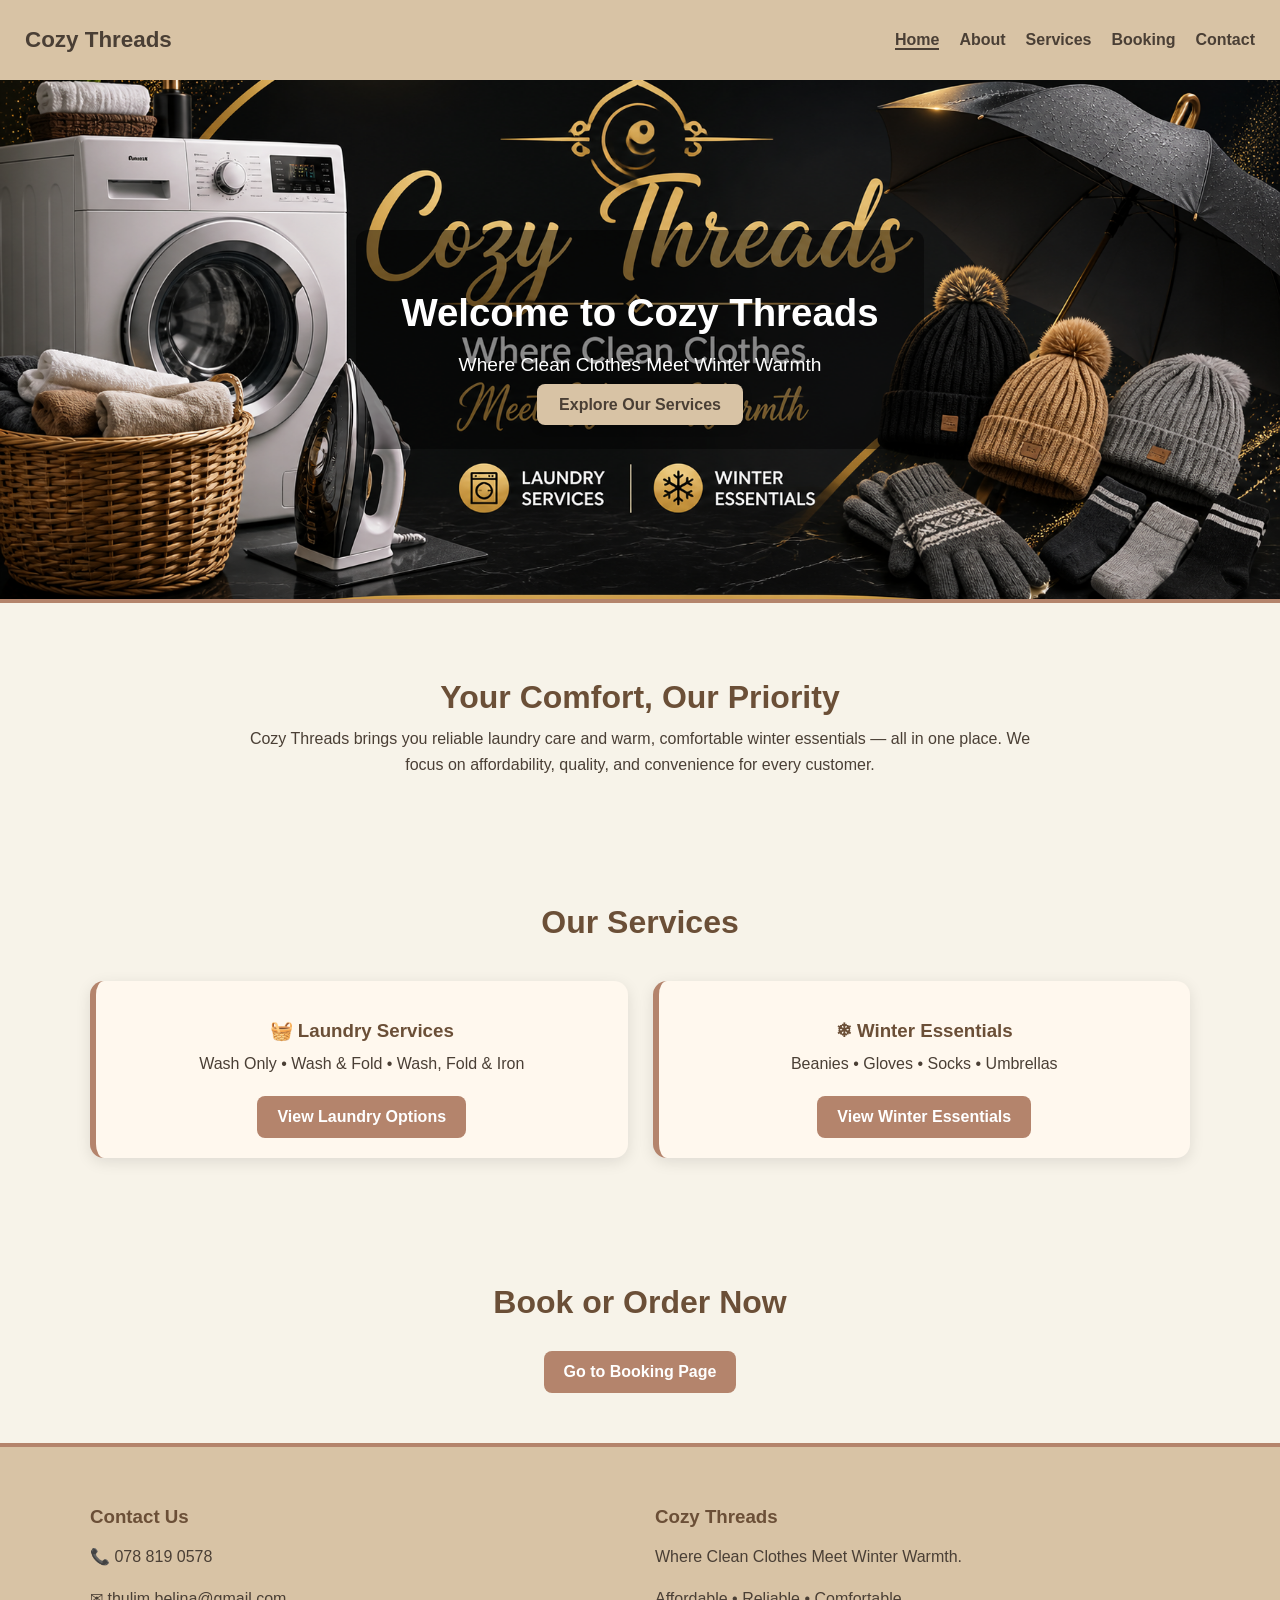
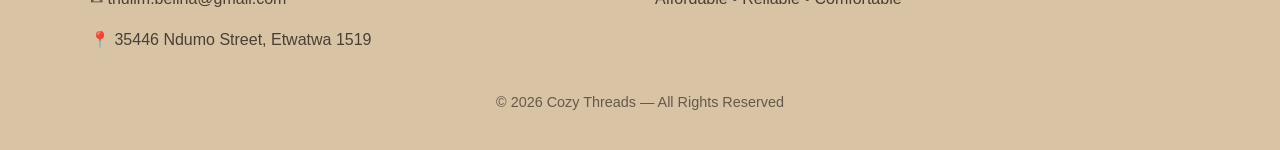
<file: index.html>
<!DOCTYPE html>
<html lang="en">
<head>
<meta charset="UTF-8">
<meta name="viewport" content="width=device-width, initial-scale=1.0">
<title>Cozy Threads – Home</title>

<style>

/* ================= BASE ================= */
body {
    margin: 0;
    font-family: Arial, sans-serif;
    background: #f7f3e9;
    color: #4a3f35;
}

/* ================= NAVBAR ================= */
.navbar {
    background: #d8c3a5;
    padding: 15px 25px;
    display: flex;
    justify-content: space-between;
    align-items: center;
}
.navbar .logo {
    font-size: 1.4rem;
    font-weight: bold;
}
.navbar .nav-links {
    list-style: none;
    display: flex;
    gap: 20px;
}
.navbar a {
    text-decoration: none;
    color: #4a3f35;
    font-weight: bold;
}
.navbar .active {
    border-bottom: 2px solid #4a3f35;
}

/* ================= HOME BANNER ================= */
.home-banner {
    background: url('banner.png');
    background-size: cover;
    background-position: center;
    padding: 150px 20px;
    text-align: center;
    color: white;
    border-bottom: 4px solid #b4846c;
}

.banner-content {
    background: rgba(0,0,0,0.45);
    display: inline-block;
    padding: 35px 45px;
    border-radius: 12px;
}

.home-banner h1 {
    font-size: 2.4rem;
    margin-bottom: 10px;
    font-weight: bold;
}

.home-banner p {
    font-size: 1.2rem;
    margin-bottom: 20px;
}

.banner-btn {
    background: #d8c3a5;
    padding: 12px 22px;
    color: #4a3f35;
    font-weight: bold;
    border-radius: 8px;
    text-decoration: none;
    box-shadow: 0 3px 8px rgba(0,0,0,0.3);
}
.banner-btn:hover {
    background: #b4846c;
    color: white;
}

/* ================= SECTIONS ================= */
.section {
    max-width: 1100px;
    margin: auto;
    padding: 50px 20px;
    text-align: center;
}

.section h2 {
    color: #6b4f37;
    font-size: 2rem;
    margin-bottom: 10px;
}

.section p {
    max-width: 800px;
    margin: auto;
    line-height: 1.6;
}

/* ================= SERVICE CARDS ================= */
.cards {
    display: grid;
    grid-template-columns: repeat(auto-fit, minmax(260px, 1fr));
    gap: 25px;
    margin-top: 40px;
}

.card {
    background: #fff8ee;
    padding: 20px;
    border-radius: 14px;
    border-left: 6px solid #b4846c;
    box-shadow: 0 4px 15px rgba(0,0,0,0.1);
}

.card h3 {
    margin-bottom: 10px;
    color: #6b4f37;
}

.card p {
    line-height: 1.5;
}

/* ================= BUTTONS ================= */
.btn {
    display: inline-block;
    margin-top: 20px;
    background: #b4846c;
    padding: 12px 20px;
    color: white;
    text-decoration: none;
    border-radius: 8px;
    font-weight: bold;
}
.btn:hover {
    background: #8e644a;
}

/* ================= FOOTER ================= */
.footer {
    background: #d8c3a5;
    padding: 40px 20px;
    color: #4a3f35;
    border-top: 4px solid #b4846c;
}

.footer-container {
    max-width: 1100px;
    margin: auto;
    display: grid;
    grid-template-columns: repeat(auto-fit, minmax(260px, 1fr));
    gap: 30px;
}

.footer h3 {
    margin-bottom: 10px;
    color: #6b4f37;
}

.footer p, .footer a {
    line-height: 1.6;
    text-decoration: none;
    color: #4a3f35;
}

.footer-bottom {
    text-align: center;
    margin-top: 25px;
    font-size: 0.9rem;
    opacity: 0.8;
}

</style>
</head>

<body>

<!-- ================= NAVBAR ================= -->
<nav class="navbar">
    <div class="logo">Cozy Threads</div>
    <ul class="nav-links">
        <li><a class="active" href="index.html">Home</a></li>
        <li><a href="about.html">About</a></li>
        <li><a href="services.html">Services</a></li>
        <li><a href="booking.html">Booking</a></li>
        <li><a href="contact.html">Contact</a></li>
    </ul>
</nav>

<!-- ================= BANNER ================= -->
<header class="home-banner">
    <div class="banner-content">
        <h1>Welcome to Cozy Threads</h1>
        <p>Where Clean Clothes Meet Winter Warmth</p>
        <a href="services.html" class="banner-btn">Explore Our Services</a>
    </div>
</header>

<!-- ================= WELCOME SECTION ================= -->
<section class="section">
    <h2>Your Comfort, Our Priority</h2>
    <p>
        Cozy Threads brings you reliable laundry care and warm, comfortable winter essentials — all in one place.
        We focus on affordability, quality, and convenience for every customer.
    </p>
</section>

<!-- ================= SERVICES PREVIEW ================= -->
<section class="section">
    <h2>Our Services</h2>

    <div class="cards">
        <div class="card">
            <h3>🧺 Laundry Services</h3>
            <p>Wash Only • Wash & Fold • Wash, Fold & Iron</p>
            <a href="services.html" class="btn">View Laundry Options</a>
        </div>

        <div class="card">
            <h3>❄ Winter Essentials</h3>
            <p>Beanies • Gloves • Socks • Umbrellas</p>
            <a href="services.html" class="btn">View Winter Essentials</a>
        </div>
    </div>
</section>

<!-- ================= QUICK BOOKING ================= -->
<section class="section">
    <h2>Book or Order Now</h2>
    <a href="booking.html" class="btn">Go to Booking Page</a>
</section>

<!-- ================= FOOTER ================= -->
<footer class="footer">
    <div class="footer-container">

        <div>
            <h3>Contact Us</h3>
            <p>📞 078 819 0578</p>
            <p>✉ thulim.belina@gmail.com</p>
            <p>📍 35446 Ndumo Street, Etwatwa 1519</p>
        </div>

        <div>
            <h3>Cozy Threads</h3>
            <p>Where Clean Clothes Meet Winter Warmth.</p>
            <p>Affordable • Reliable • Comfortable</p>
        </div>

    </div>

    <div class="footer-bottom">
        © 2026 Cozy Threads — All Rights Reserved
    </div>
</footer>

</body>
</html>
</file>
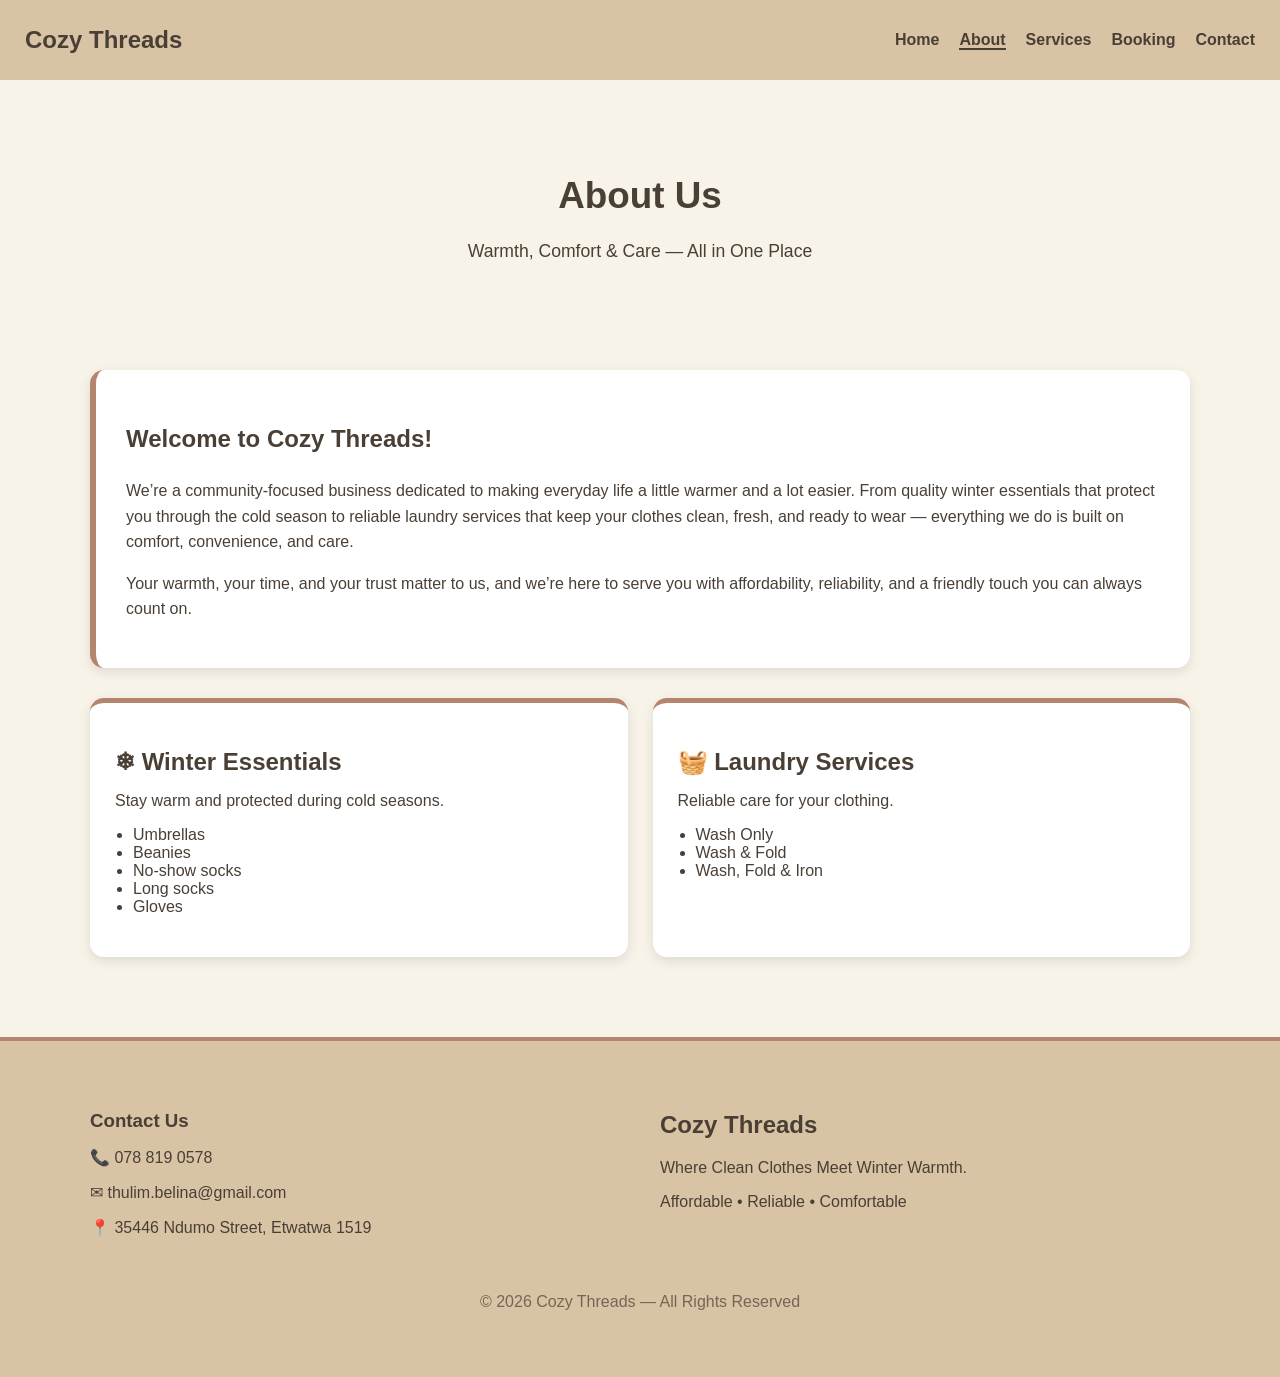
<file: about.html>
<!DOCTYPE html>
<html lang="en">
<head>
<meta charset="UTF-8">
<meta name="viewport" content="width=device-width, initial-scale=1.0">
<title>About Us – Cozy Threads</title>

<style>
body {
    margin: 0;
    font-family: Arial, sans-serif;
    background: #f7f3e9;
    color: #4a3f35;
}

/* NAVBAR */
.navbar {
    background: #d8c3a5;
    padding: 15px 25px;
    display: flex;
    justify-content: space-between;
    align-items: center;
}

.navbar .logo {
    font-size: 1.5rem;
    font-weight: bold;
}

.navbar .nav-links {
    list-style: none;
    display: flex;
    gap: 20px;
}

.navbar .nav-links a {
    text-decoration: none;
    color: #4a3f35;
    font-weight: bold;
}

.navbar .active {
    border-bottom: 2px solid #4a3f35;
}

/* HEADER */
.page-header {
    text-align: center;
    padding: 70px 20px;
}

.page-header h1 {
    font-size: 2.3rem;
}

.page-header p {
    font-size: 1.1rem;
}

/* MAIN */
.about-container {
    max-width: 1100px;
    margin: auto;
    padding: 20px;
}

/* WELCOME CARD */
.welcome-card {
    background: #fff;
    padding: 30px;
    border-radius: 14px;
    box-shadow: 0 4px 12px rgba(0,0,0,0.1);
    border-left: 6px solid #b4846c;
    margin-bottom: 30px;
    line-height: 1.6;
}

/* CARD GRID */
.cards {
    display: grid;
    grid-template-columns: repeat(auto-fit, minmax(280px, 1fr));
    gap: 25px;
}

.card {
    background: #fff;
    padding: 25px;
    border-radius: 14px;
    box-shadow: 0 4px 12px rgba(0,0,0,0.1);
    border-top: 5px solid #b4846c;
}

.card h2 {
    margin-bottom: 10px;
}

.card ul {
    padding-left: 18px;
}

/* FOOTER */
.footer {
    background: #d8c3a5;
    padding: 50px 20px;
    margin-top: 60px;
    border-top: 4px solid #b4846c;
}

.footer-columns {
    max-width: 1100px;
    margin: auto;
    display: grid;
    grid-template-columns: repeat(2, 1fr);
    gap: 40px;
}

.footer-col h3 {
    margin-bottom: 10px;
}

.footer .copyright {
    text-align: center;
    margin-top: 40px;
    opacity: 0.7;
}

@media (max-width: 700px) {
    .footer-columns {
        grid-template-columns: 1fr;
        text-align: center;
    }
}
</style>
</head>

<body>

<!-- NAV -->
<nav class="navbar">
    <div class="logo">Cozy Threads</div>
    <ul class="nav-links">
        <li><a href="index.html">Home</a></li>
        <li><a class="active" href="about.html">About</a></li>
        <li><a href="services.html">Services</a></li>
        <li><a href="booking.html">Booking</a></li>
        <li><a href="contact.html">Contact</a></li>
    </ul>
</nav>

<!-- HEADER -->
<header class="page-header">
    <h1>About Us</h1>
    <p>Warmth, Comfort & Care — All in One Place</p>
</header>

<!-- MAIN CONTENT -->
<section class="about-container">

    <!-- ✅ NEW WELCOME NOTE ADDED HERE -->
    <div class="welcome-card">
        <h2>Welcome to Cozy Threads!</h2>
        <p>
            We’re a community-focused business dedicated to making everyday life a little warmer and a lot easier.
            From quality winter essentials that protect you through the cold season to reliable laundry services
            that keep your clothes clean, fresh, and ready to wear — everything we do is built on comfort,
            convenience, and care.
        </p>
        <p>
            Your warmth, your time, and your trust matter to us, and we’re here to serve you with affordability,
            reliability, and a friendly touch you can always count on.
        </p>
    </div>

    <!-- CARDS -->
    <div class="cards">

        <div class="card">
            <h2>❄ Winter Essentials</h2>
            <p>Stay warm and protected during cold seasons.</p>
            <ul>
                <li>Umbrellas</li>
                <li>Beanies</li>
                <li>No-show socks</li>
                <li>Long socks</li>
                <li>Gloves</li>
            </ul>
        </div>

        <div class="card">
            <h2>🧺 Laundry Services</h2>
            <p>Reliable care for your clothing.</p>
            <ul>
                <li>Wash Only</li>
                <li>Wash & Fold</li>
                <li>Wash, Fold & Iron</li>
            </ul>
        </div>

    </div>

</section>

<!-- FOOTER -->
<footer class="footer">

    <div class="footer-columns">

        <div class="footer-col">
            <h3>Contact Us</h3>
            <p>📞 078 819 0578</p>
            <p>✉ thulim.belina@gmail.com</p>
            <p>📍 35446 Ndumo Street, Etwatwa 1519</p>
        </div>

        <div class="footer-col">
            <h2>Cozy Threads</h2>
            <p>Where Clean Clothes Meet Winter Warmth.</p>
            <p>Affordable • Reliable • Comfortable</p>
        </div>

    </div>

    <p class="copyright">© 2026 Cozy Threads — All Rights Reserved</p>

</footer>

</body>
</html>
</file>
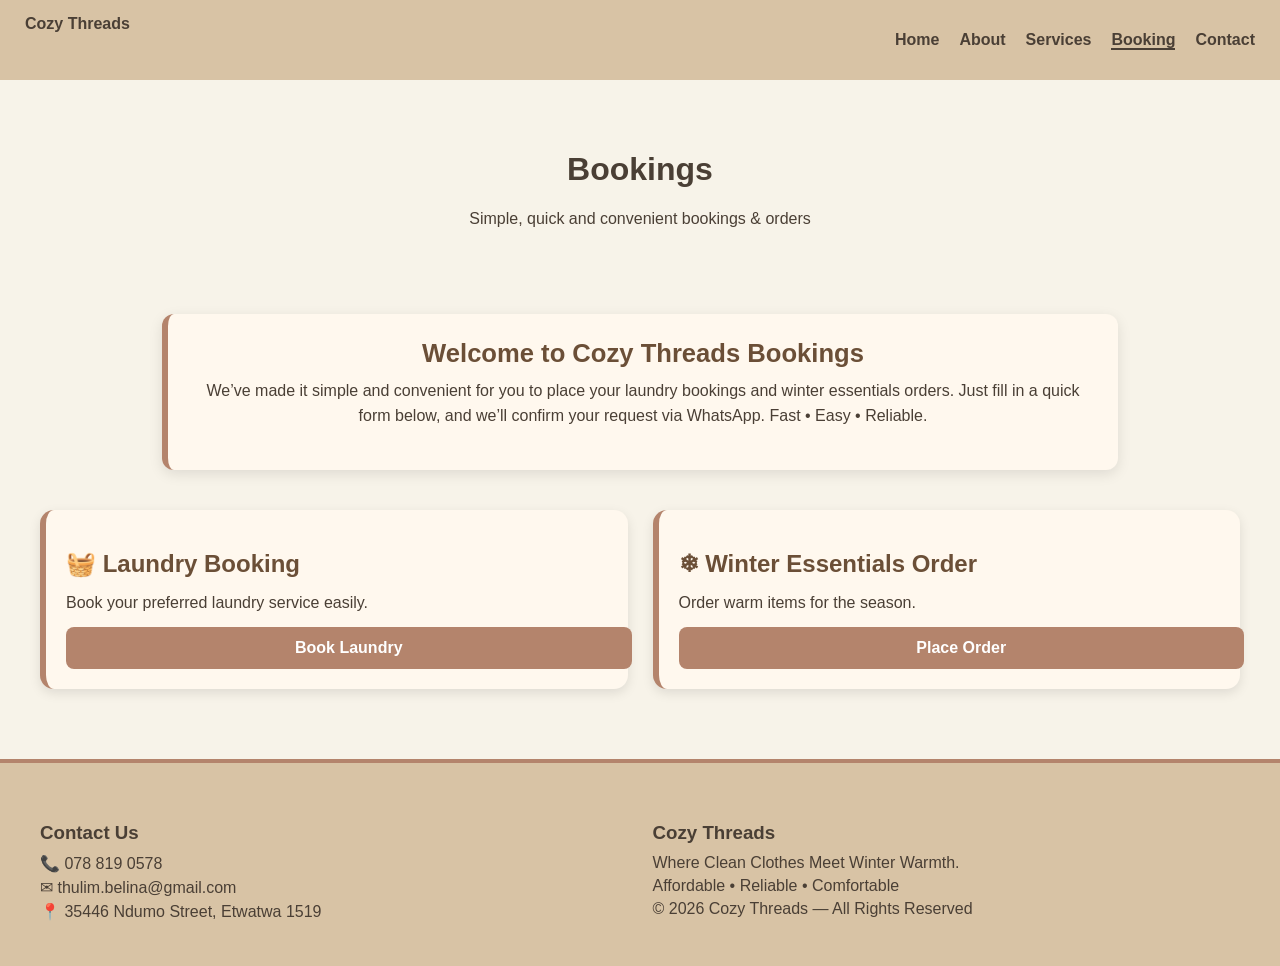
<file: booking.html>
<!DOCTYPE html>
<html lang="en">
<head>
<meta charset="UTF-8">
<meta name="viewport" content="width=device-width, initial-scale=1.0">
<title>Booking – Cozy Threads</title>

<style>
/* ================= GENERAL THEME ================= */
body {
    margin: 0;
    font-family: Arial, sans-serif;
    background: #f7f3e9;
    color: #4a3f35;
}

.navbar {
    background: #d8c3a5;
    padding: 15px 25px;
    display: flex;
    justify-content: space-between;
}
.navbar .logo { font-weight: bold; }
.navbar a { color: #4a3f35; text-decoration: none; font-weight: bold; }
.navbar .nav-links { display: flex; list-style: none; gap: 20px; }
.navbar .active { border-bottom: 2px solid #4a3f35; }

.page-header {
    text-align: center;
    padding: 50px 20px;
}

/* ================= BOOKING NOTE ================= */
.booking-note {
    max-width: 900px;
    background: #fff8ee;
    margin: 20px auto;
    padding: 25px;
    border-left: 6px solid #b4846c;
    border-radius: 12px;
    text-align: center;
    box-shadow: 0 4px 14px rgba(0,0,0,0.1);
}
.booking-note h2 {
    margin: 0;
    font-size: 1.6rem;
    color: #6b4f37;
}
.booking-note p {
    margin-top: 10px;
    line-height: 1.6;
}

/* ================= LAYOUT ================= */
.booking-container {
    max-width: 1200px;
    margin: auto;
    padding: 20px;
    display: grid;
    grid-template-columns: repeat(auto-fit, minmax(320px, 1fr));
    gap: 25px;
}

.card-box {
    background: #fff8ee;
    padding: 20px;
    border-radius: 14px;
    border-left: 6px solid #b4846c;
    box-shadow: 0 4px 12px rgba(0,0,0,0.1);
}

.card-box h2 { margin-bottom: 8px; color: #6b4f37; }
.card-box p { margin-bottom: 15px; }

/* Buttons */
.btn-primary {
    display: block;
    width: 100%;
    background: #b4846c;
    color: white;
    text-align: center;
    padding: 12px;
    border-radius: 8px;
    text-decoration: none;
    font-weight: bold;
    margin-top: 10px;
}
.btn-primary:hover { background: #8a644d; }

/* ================= HIDDEN FORMS ================= */
.hidden-form {
    display: none;
    margin-top: 15px;
}

form label {
    font-weight: bold;
    display: block;
    margin-bottom: 4px;
}
form input, form select, form textarea {
    width: 100%;
    padding: 10px;
    margin-bottom: 12px;
    border-radius: 8px;
    border: 1px solid #bfaea0;
    background: #fff;
}

form button {
    background: #6b4f37;
    color: white;
    padding: 12px;
    width: 100%;
    border: none;
    border-radius: 8px;
    font-weight: bold;
}

form button:hover { background: #523b29; }

/* ================= FOOTER ================= */
.footer {
    background: #d8c3a5;
    padding: 40px 20px;
    margin-top: 50px;
    border-top: 4px solid #b4846c;
}

.footer-grid {
    max-width: 1200px;
    margin: auto;
    display: grid;
    grid-template-columns: repeat(auto-fit, minmax(260px, 1fr));
    gap: 25px;
}

.footer h3 { margin-bottom: 10px; color: #4a3f35; }
.footer p { margin: 5px 0; }
</style>

<script>
function toggleForm(id) {
    let form = document.getElementById(id);
    form.style.display = (form.style.display === "block") ? "none" : "block";
}
</script>

</head>
<body>

<!-- ================= NAVBAR ================= -->
<nav class="navbar">
    <div class="logo">Cozy Threads</div>
    <ul class="nav-links">
        <li><a href="index.html">Home</a></li>
        <li><a href="about.html">About</a></li>
        <li><a href="services.html">Services</a></li>
        <li><a class="active" href="booking.html">Booking</a></li>
        <li><a href="contact.html">Contact</a></li>
    </ul>
</nav>

<!-- ================= HEADER ================= -->
<header class="page-header">
    <h1>Bookings</h1>
    <p>Simple, quick and convenient bookings & orders</p>
</header>

<!-- ================= BOOKING NOTE (INSERTED) ================= -->
<section class="booking-note">
    <h2>Welcome to Cozy Threads Bookings</h2>
    <p>
        We’ve made it simple and convenient for you to place your laundry bookings 
        and winter essentials orders. Just fill in a quick form below, and we’ll 
        confirm your request via WhatsApp. Fast • Easy • Reliable.
    </p>
</section>

<!-- ================= BOOKING SECTION ================= -->
<section class="booking-container">

    <!-- ================= LAUNDRY ================= -->
    <div class="card-box">
        <h2>🧺 Laundry Booking</h2>
        <p>Book your preferred laundry service easily.</p>

        <a class="btn-primary" onclick="toggleForm('laundryForm')">Book Laundry</a>

        <form id="laundryForm" class="hidden-form">
            <label>Name</label>
            <input type="text" required>

            <label>Surname</label>
            <input type="text" required>

            <label>WhatsApp Number</label>
            <input type="text" required>

            <label>Category</label>
            <select required>
                <option>Wash Only</option>
                <option>Wash & Fold</option>
                <option>Wash, Fold & Iron</option>
            </select>

            <label>Basket Size</label>
            <select required>
                <option>Small Basket</option>
                <option>Medium Basket</option>
                <option>Large Basket</option>
            </select>

            <label>Special Note (Optional)</label>
            <textarea rows="3"></textarea>

            <button type="submit">Submit Laundry Booking</button>
        </form>
    </div>

    <!-- ================= WINTER ESSENTIALS ================= -->
    <div class="card-box">
        <h2>❄ Winter Essentials Order</h2>
        <p>Order warm items for the season.</p>

        <a class="btn-primary" onclick="toggleForm('winterForm')">Place Order</a>

        <form id="winterForm" class="hidden-form">
            <label>Name</label>
            <input type="text" required>

            <label>Surname</label>
            <input type="text" required>

            <label>WhatsApp Number</label>
            <input type="text" required>

            <label>Sock Type</label>
            <select multiple>
                <option>No-Show Socks</option>
                <option>Normal Socks</option>
                <option>Long Socks</option>
            </select>

            <label>Sock Colour</label>
            <select multiple>
                <option>White</option>
                <option>Blue</option>
                <option>Black</option>
                <option>Maroon</option>
                <option>Grey</option>
            </select>

            <label>Beanie Colour</label>
            <select multiple>
                <option>White</option>
                <option>Blue</option>
                <option>Black</option>
                <option>Maroon</option>
                <option>Grey</option>
            </select>

            <label>Glove Colour</label>
            <select multiple>
                <option>White</option>
                <option>Blue</option>
                <option>Black</option>
                <option>Maroon</option>
                <option>Grey</option>
            </select>

            <label>Quantity</label>
            <input type="number" min="1" required>

            <button type="submit">Submit Winter Order</button>
        </form>
    </div>

</section>

<!-- ================= FOOTER ================= -->
<footer class="footer">
    <div class="footer-grid">

        <div>
            <h3>Contact Us</h3>
            <p>📞 078 819 0578</p>
            <p>✉ thulim.belina@gmail.com</p>
            <p>📍 35446 Ndumo Street, Etwatwa 1519</p>
        </div>

        <div>
            <h3>Cozy Threads</h3>
            <p>Where Clean Clothes Meet Winter Warmth.</p>
            <p>Affordable • Reliable • Comfortable</p>
            <p>© 2026 Cozy Threads — All Rights Reserved</p>
        </div>

    </div>
</footer>

</body>
</html>
</file>
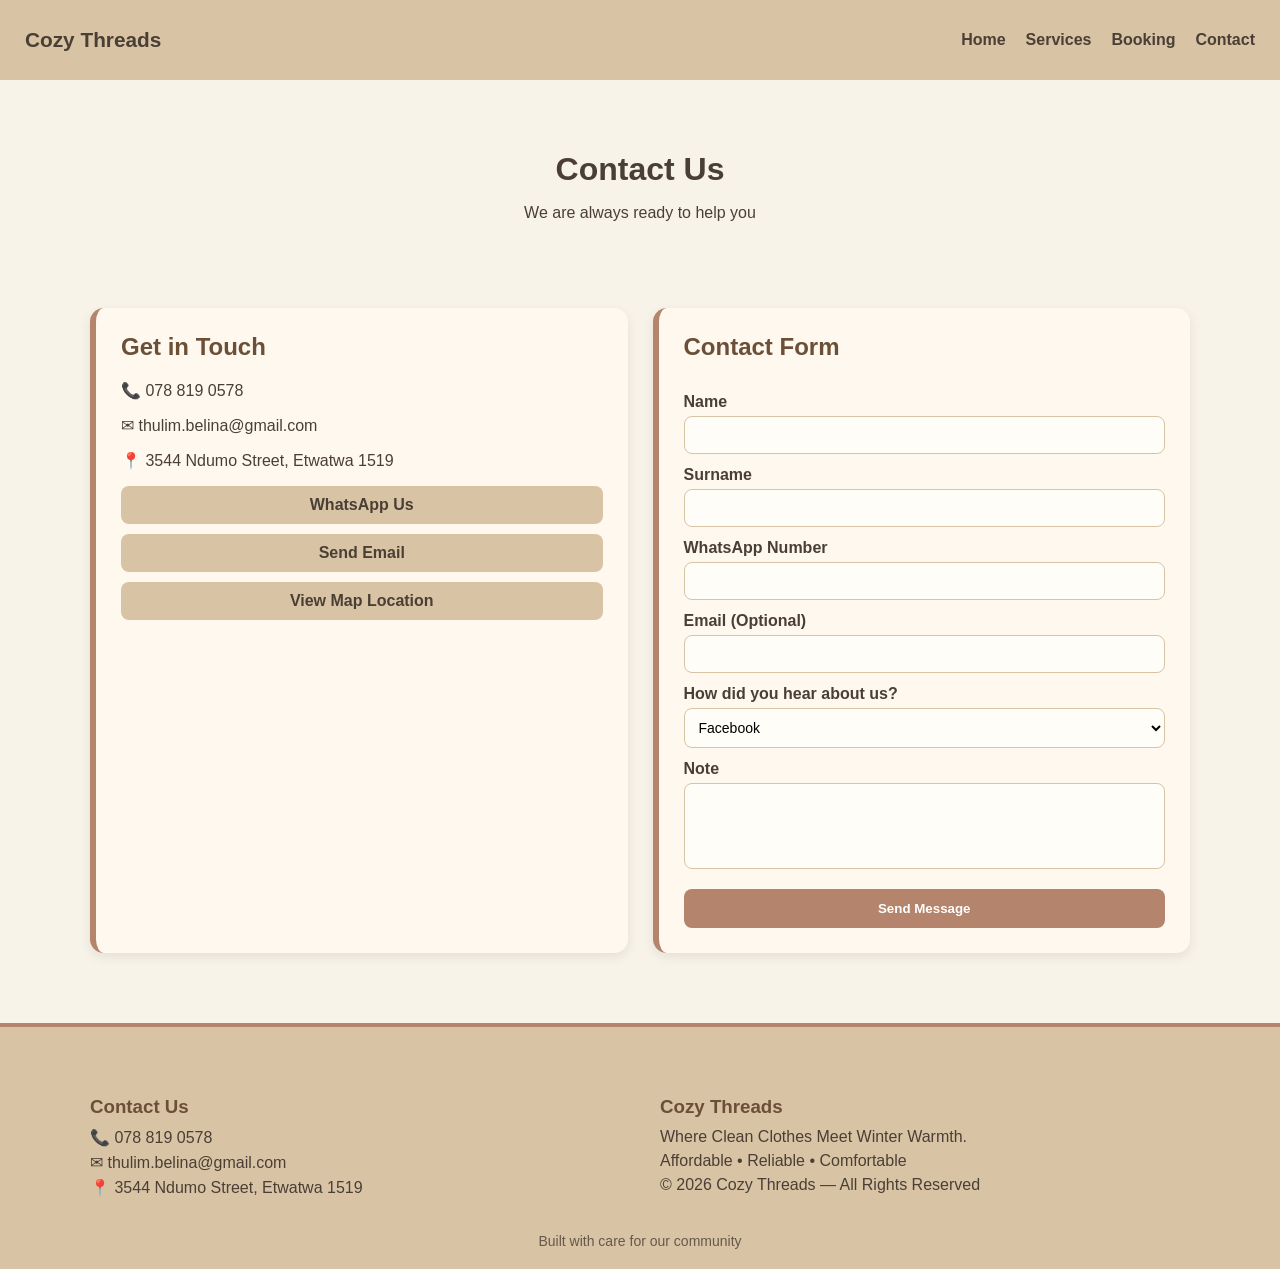
<file: contact.html>
<!DOCTYPE html>
<html lang="en">
<head>
<meta charset="UTF-8">
<meta name="viewport" content="width=device-width, initial-scale=1.0">
<title>Contact – Cozy Threads</title>

<style>

/* ================= BASE ================= */
body {
    margin: 0;
    font-family: Arial, sans-serif;
    background: #f7f3e9;
    color: #4a3f35;
}

/* ================= NAVBAR ================= */
.navbar {
    background: #d8c3a5;
    padding: 15px 25px;
    display: flex;
    justify-content: space-between;
    align-items: center;
}

.navbar .logo {
    font-size: 1.3rem;
    font-weight: bold;
}

.navbar .nav-links {
    list-style: none;
    display: flex;
    gap: 20px;
}

.navbar a {
    text-decoration: none;
    color: #4a3f35;
    font-weight: bold;
}

.navbar a:hover {
    text-decoration: underline;
}

/* ================= HEADER ================= */
.page-header {
    text-align: center;
    padding: 50px 20px;
}

.page-header h1 {
    margin-bottom: 5px;
}

/* ================= CONTACT LAYOUT ================= */
.contact-container {
    max-width: 1100px;
    margin: auto;
    padding: 20px;
    display: grid;
    grid-template-columns: repeat(auto-fit, minmax(300px, 1fr));
    gap: 25px;
}

/* ================= CARD ================= */
.card {
    background: #fff8ee;
    padding: 25px;
    border-radius: 14px;
    border-left: 6px solid #b4846c;
    box-shadow: 0 4px 12px rgba(0,0,0,0.08);
}

.card h2 {
    margin-top: 0;
    color: #6b4f37;
}

/* ================= BUTTONS ================= */
.btn {
    display: block;
    text-align: center;
    background: #d8c3a5;
    padding: 10px;
    margin-top: 10px;
    border-radius: 8px;
    text-decoration: none;
    color: #4a3f35;
    font-weight: bold;
    transition: 0.2s;
}

.btn:hover {
    background: #b4846c;
    color: white;
}

/* ================= FORM ================= */
form {
    display: flex;
    flex-direction: column;
}

label {
    margin-top: 12px;
    font-weight: bold;
}

input, select, textarea {
    margin-top: 5px;
    padding: 10px;
    border: 1px solid #d8c3a5;
    border-radius: 8px;
    background: #fffdf8;
    font-size: 14px;
}

textarea {
    resize: none;
}

button {
    margin-top: 20px;
    padding: 12px;
    background: #b4846c;
    color: white;
    border: none;
    border-radius: 8px;
    font-weight: bold;
    cursor: pointer;
}

button:hover {
    background: #9c6f56;
}

/* ================= FOOTER (2 COLUMN) ================= */
.footer {
    background: #d8c3a5;
    padding: 50px 20px 20px;
    margin-top: 50px;
    border-top: 4px solid #b4846c;
}

.footer-grid {
    max-width: 1100px;
    margin: auto;
    display: grid;
    grid-template-columns: repeat(2, 1fr);
    gap: 40px;
}

.footer h3 {
    margin-bottom: 10px;
    color: #6b4f37;
}

.footer p {
    margin: 6px 0;
}

.footer-bottom {
    text-align: center;
    margin-top: 30px;
    font-size: 14px;
    opacity: 0.8;
}

/* ================= MOBILE ================= */
@media (max-width: 700px) {
    .footer-grid {
        grid-template-columns: 1fr;
        text-align: center;
    }
}

</style>
</head>

<body>

<!-- ================= NAVBAR ================= -->
<nav class="navbar">
    <div class="logo">Cozy Threads</div>
    <ul class="nav-links">
        <li><a href="index.html">Home</a></li>
        <li><a href="services.html">Services</a></li>
        <li><a href="booking.html">Booking</a></li>
        <li><a href="contact.html">Contact</a></li>
    </ul>
</nav>

<!-- ================= HEADER ================= -->
<div class="page-header">
    <h1>Contact Us</h1>
    <p>We are always ready to help you</p>
</div>

<!-- ================= CONTACT SECTION ================= -->
<div class="contact-container">

    <!-- INFO CARD -->
    <div class="card">
        <h2>Get in Touch</h2>

        <p>📞 078 819 0578</p>
        <p>✉ thulim.belina@gmail.com</p>
        <p>📍 3544 Ndumo Street, Etwatwa 1519</p>

        <a class="btn" href="https://wa.me/27788190578" target="_blank">WhatsApp Us</a>
        <a class="btn" href="mailto:thulim.belina@gmail.com">Send Email</a>
        <a class="btn" href="https://www.google.com/maps?q=3544+Ndumo+Street,+Etwatwa+1519" target="_blank">
            View Map Location
        </a>
    </div>

    <!-- FORM CARD -->
    <div class="card">
        <h2>Contact Form</h2>

        <form action="https://formsubmit.co/thulim.belina@gmail.co" method="POST">

    <input type="hidden" name="_subject" value="New Contact Message - Cozy Threads">
    <input type="hidden" name="_captcha" value="false">
    <input type="hidden" name="_template" value="table">

    <label>Name</label>
    <input type="text" name="name" required>

    <label>Surname</label>
    <input type="text" name="surname" required>

    <label>WhatsApp Number</label>
    <input type="text" name="whatsapp" required>

    <label>Email (Optional)</label>
    <input type="email" name="email">

    <label>How did you hear about us?</label>
    <select name="source">
        <option>Facebook</option>
        <option>Instagram</option>
        <option>Friend</option>
        <option>Walk-in</option>
        <option>Other</option>
    </select>

    <label>Note</label>
    <textarea name="message" rows="4"></textarea>

    <button type="submit">Send Message</button>

</form>
    </div>

</div>

<!-- ================= FOOTER ================= -->
<footer class="footer">

    <div class="footer-grid">

        <div>
            <h3>Contact Us</h3>
            <p>📞 078 819 0578</p>
            <p>✉ thulim.belina@gmail.com</p>
            <p>📍 3544 Ndumo Street, Etwatwa 1519</p>
        </div>

        <div>
            <h3>Cozy Threads</h3>
            <p>Where Clean Clothes Meet Winter Warmth.</p>
            <p>Affordable • Reliable • Comfortable</p>
            <p>© 2026 Cozy Threads — All Rights Reserved</p>
        </div>

    </div>

    <div class="footer-bottom">
        Built with care for our community
    </div>

</footer>

</body>
</html>
</file>
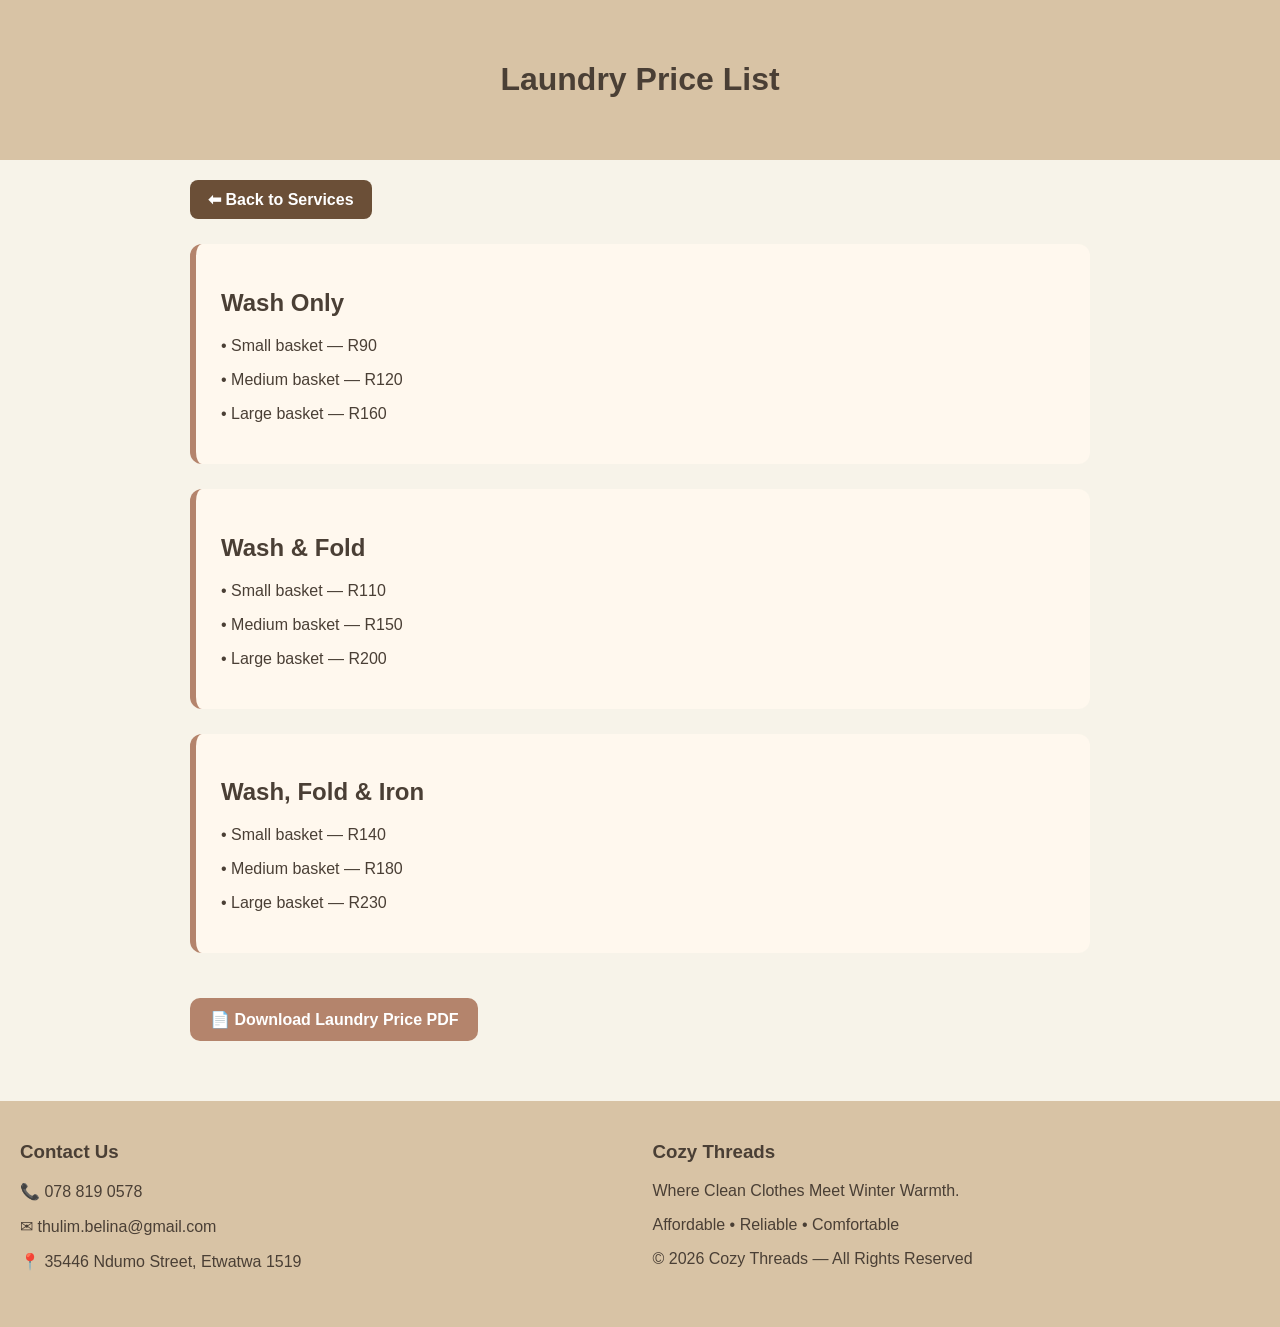
<file: laundry-prices.html>
<!DOCTYPE html>
<html lang="en">
<head>
<meta charset="UTF-8">
<meta name="viewport" content="width=device-width, initial-scale=1.0">
<title>Laundry Price List – Cozy Threads</title>

<style>
body {
    margin: 0;
    font-family: Arial, sans-serif;
    background: #f7f3e9;
    color: #4a3f35;
}

/* HEADER */
.page-header {
    text-align: center;
    padding: 40px 20px;
    background: #d8c3a5;
}

.container {
    max-width: 900px;
    margin: auto;
    padding: 20px;
}

.price-box {
    background: #fff8ee;
    padding: 25px;
    border-radius: 12px;
    margin-bottom: 25px;
    border-left: 6px solid #b4846c;
}

/* BUTTON */
.download-btn {
    display: inline-block;
    padding: 12px 20px;
    background: #b4846c;
    color: white;
    border-radius: 10px;
    margin-top: 20px;
    text-decoration: none;
    font-weight: bold;
}
.download-btn:hover {
    background: #6b4f37;
}
.back-btn {
    display: inline-block;
    padding: 10px 18px;
    background: #6b4f37;
    color: white;
    text-decoration: none;
    border-radius: 8px;
    font-weight: bold;
    margin-bottom: 25px;
}
.back-btn:hover {
    background: #4a3f35;
}
/* FOOTER */
.footer {
    background: #d8c3a5;
    padding: 40px 20px;
    margin-top: 40px;
}
.footer-grid {
    display: grid;
    grid-template-columns: repeat(auto-fit, minmax(250px,1fr));
    gap: 25px;
}
.footer h3 { margin-top: 0; }
</style>

</head>
<body>

<div class="page-header">
    <h1>Laundry Price List</h1>
</div>

<div class="container">

    <a href="services.html" class="back-btn">⬅ Back to Services</a>
    <div class="price-box">
        <h2>Wash Only</h2>
        <p>• Small basket — R90</p>
        <p>• Medium basket — R120</p>
        <p>• Large basket — R160</p>
    </div>

    <div class="price-box">
        <h2>Wash & Fold</h2>
        <p>• Small basket — R110</p>
        <p>• Medium basket — R150</p>
        <p>• Large basket — R200</p>
    </div>

    <div class="price-box">
        <h2>Wash, Fold & Iron</h2>
        <p>• Small basket — R140</p>
        <p>• Medium basket — R180</p>
        <p>• Large basket — R230</p>
    </div>

    <a href="laundry-prices.pdf" download class="download-btn">📄 Download Laundry Price PDF</a>

</div>

<footer class="footer">
    <div class="footer-grid">
        <div>
            <h3>Contact Us</h3>
            <p>📞 078 819 0578</p>
            <p>✉ thulim.belina@gmail.com</p>
            <p>📍 35446 Ndumo Street, Etwatwa 1519</p>
        </div>

        <div>
            <h3>Cozy Threads</h3>
            <p>Where Clean Clothes Meet Winter Warmth.</p>
            <p>Affordable • Reliable • Comfortable</p>
            <p>© 2026 Cozy Threads — All Rights Reserved</p>
        </div>
    </div>
</footer>

</body>
</html>
</file>
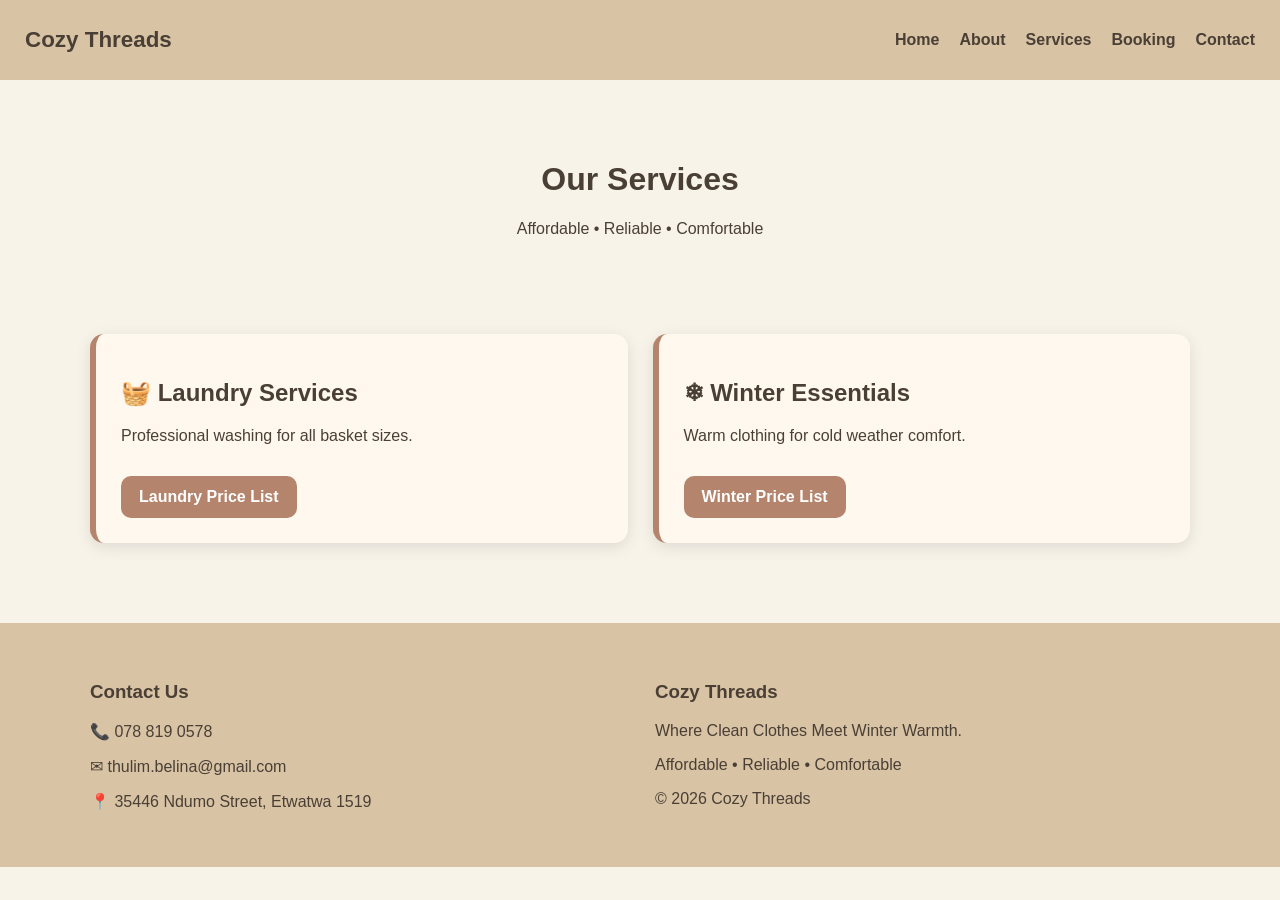
<file: services.html>
<!DOCTYPE html>
<html lang="en">
<head>
<meta charset="UTF-8">
<meta name="viewport" content="width=device-width, initial-scale=1.0">
<title>Services – Cozy Threads</title>

<style>
body {
    margin: 0;
    font-family: Arial, sans-serif;
    background: #f7f3e9;
    color: #4a3f35;
}

/* NAVBAR */
.navbar {
    background: #d8c3a5;
    padding: 15px 25px;
    display: flex;
    justify-content: space-between;
    align-items: center;
}

.navbar .logo {
    font-weight: bold;
    font-size: 1.4rem;
}

.nav-links {
    list-style: none;
    display: flex;
    gap: 20px;
}

.nav-links a {
    text-decoration: none;
    font-weight: bold;
    color: #4a3f35;
}

.nav-links a:hover {
    color: #6b4f37;
}

/* HEADER */
.page-header {
    text-align: center;
    padding: 60px 20px;
}

/* CARDS */
.cards {
    max-width: 1100px;
    margin: auto;
    display: grid;
    grid-template-columns: repeat(auto-fit, minmax(280px, 1fr));
    gap: 25px;
    padding: 20px;
}

.card {
    background: #fff8ee;
    padding: 25px;
    border-radius: 14px;
    border-left: 6px solid #b4846c;
    box-shadow: 0 4px 15px rgba(0,0,0,0.1);
}

/* BUTTON */
.btn {
    display: inline-block;
    margin-top: 15px;
    padding: 12px 18px;
    background: #b4846c;
    color: white;
    text-decoration: none;
    border-radius: 10px;
    font-weight: bold;
}

.btn:hover {
    background: #6b4f37;
}

/* FOOTER */
.footer {
    background: #d8c3a5;
    padding: 40px 20px;
    margin-top: 60px;
}

.footer-grid {
    max-width: 1100px;
    margin: auto;
    display: grid;
    grid-template-columns: repeat(2, 1fr);
    gap: 30px;
}
</style>
</head>

<body>

<nav class="navbar">
    <div class="logo">Cozy Threads</div>
    <ul class="nav-links">
        <li><a href="index.html">Home</a></li>
        <li><a href="about.html">About</a></li>
        <li><a class="active" href="services.html">Services</a></li>
        <li><a href="booking.html">Booking</a></li>
        <li><a href="contact.html">Contact</a></li>
    </ul>
</nav>

<header class="page-header">
    <h1>Our Services</h1>
    <p>Affordable • Reliable • Comfortable</p>
</header>

<section class="cards">

    <div class="card">
        <h2>🧺 Laundry Services</h2>
        <p>Professional washing for all basket sizes.</p>
        <a class="btn" href="laundry-prices.html">Laundry Price List</a>
    </div>

    <div class="card">
        <h2>❄ Winter Essentials</h2>
        <p>Warm clothing for cold weather comfort.</p>
        <a class="btn" href="winter-prices.html">Winter Price List</a>
    </div>

</section>

<footer class="footer">
    <div class="footer-grid">

        <div>
            <h3>Contact Us</h3>
            <p>📞 078 819 0578</p>
            <p>✉ thulim.belina@gmail.com</p>
            <p>📍 35446 Ndumo Street, Etwatwa 1519</p>
        </div>

        <div>
            <h3>Cozy Threads</h3>
            <p>Where Clean Clothes Meet Winter Warmth.</p>
            <p>Affordable • Reliable • Comfortable</p>
            <p>© 2026 Cozy Threads</p>
        </div>

    </div>
</footer>

</body>
</html>
</file>
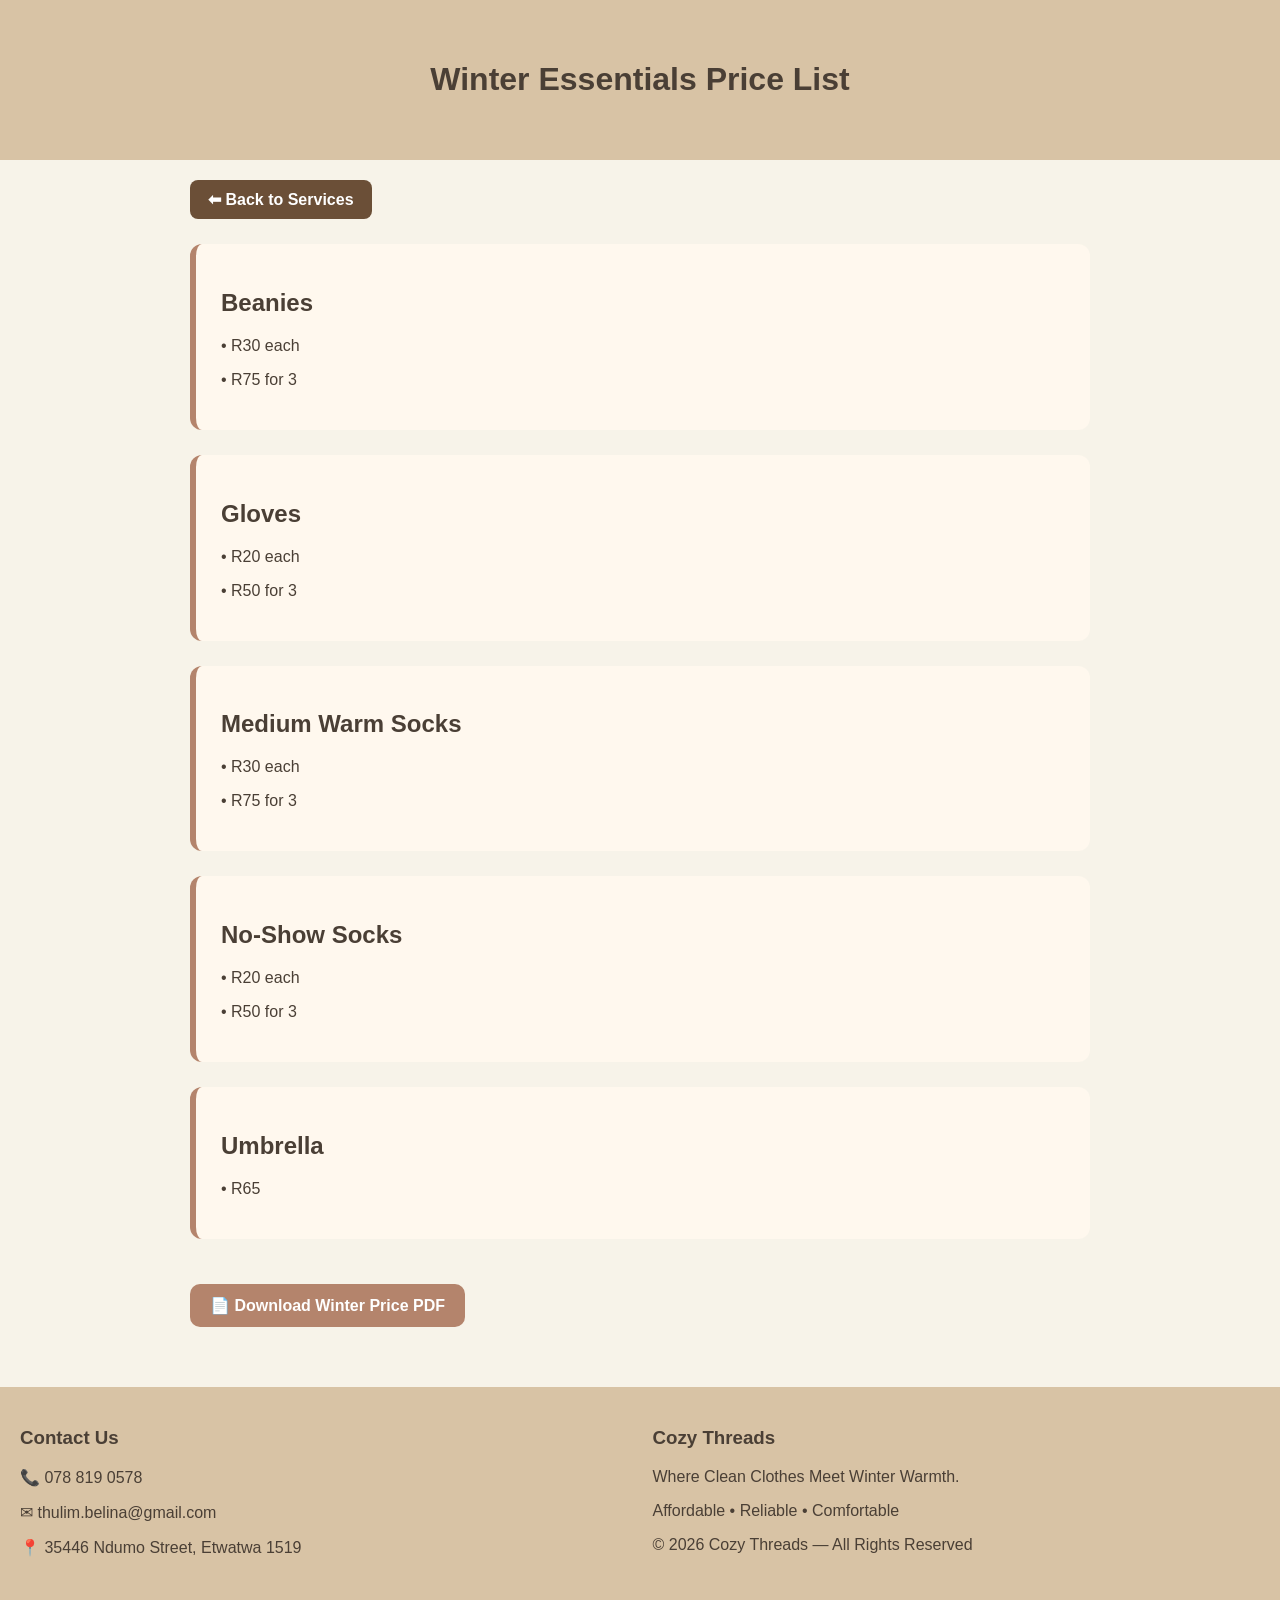
<file: winter-prices.html>
<!DOCTYPE html>
<html lang="en">
<head>
<meta charset="UTF-8">
<meta name="viewport" content="width=device-width, initial-scale=1.0">
<title>Winter Essentials Price List – Cozy Threads</title>

<style>
body {
    margin: 0;
    font-family: Arial, sans-serif;
    background: #f7f3e9;
    color: #4a3f35;
}

/* HEADER */
.page-header {
    text-align: center;
    padding: 40px 20px;
    background: #d8c3a5;
}

.container {
    max-width: 900px;
    margin: auto;
    padding: 20px;
}

.price-box {
    background: #fff8ee;
    padding: 25px;
    border-radius: 12px;
    margin-bottom: 25px;
    border-left: 6px solid #b4846c;
}

/* BUTTON */
.download-btn {
    display: inline-block;
    padding: 12px 20px;
    background: #b4846c;
    color: white;
    border-radius: 10px;
    margin-top: 20px;
    text-decoration: none;
    font-weight: bold;
}
.download-btn:hover {
    background: #6b4f37;
}
.back-btn {
    display: inline-block;
    padding: 10px 18px;
    background: #6b4f37;
    color: white;
    text-decoration: none;
    border-radius: 8px;
    font-weight: bold;
    margin-bottom: 25px;
}
.back-btn:hover {
    background: #4a3f35;
}
/* FOOTER */
.footer {
    background: #d8c3a5;
    padding: 40px 20px;
    margin-top: 40px;
}
.footer-grid {
    display: grid;
    grid-template-columns: repeat(auto-fit, minmax(250px,1fr));
    gap: 25px;
}
.footer h3 { margin-top: 0; }
</style>

</head>
<body>

<div class="page-header">
    <h1>Winter Essentials Price List</h1>
</div>

<div class="container">

    <a href="services.html" class="back-btn">⬅ Back to Services</a>

    <div class="price-box">
        <h2>Beanies</h2>
        <p>• R30 each</p>
        <p>• R75 for 3</p>
    </div>

    <div class="price-box">
        <h2>Gloves</h2>
        <p>• R20 each</p>
        <p>• R50 for 3</p>
    </div>

    <div class="price-box">
        <h2>Medium Warm Socks</h2>
        <p>• R30 each</p>
        <p>• R75 for 3</p>
    </div>

    <div class="price-box">
        <h2>No-Show Socks</h2>
        <p>• R20 each</p>
        <p>• R50 for 3</p>
    </div>

    <div class="price-box">
        <h2>Umbrella</h2>
        <p>• R65</p>
    </div>

    <a href="winter-prices.pdf" download class="download-btn">📄 Download Winter Price PDF</a>

</div>

<footer class="footer">
    <div class="footer-grid">
        <div>
            <h3>Contact Us</h3>
            <p>📞 078 819 0578</p>
            <p>✉ thulim.belina@gmail.com</p>
            <p>📍 35446 Ndumo Street, Etwatwa 1519</p>
        </div>

        <div>
            <h3>Cozy Threads</h3>
            <p>Where Clean Clothes Meet Winter Warmth.</p>
            <p>Affordable • Reliable • Comfortable</p>
            <p>© 2026 Cozy Threads — All Rights Reserved</p>
        </div>
    </div>
</footer>

</body>
</html>
</file>
